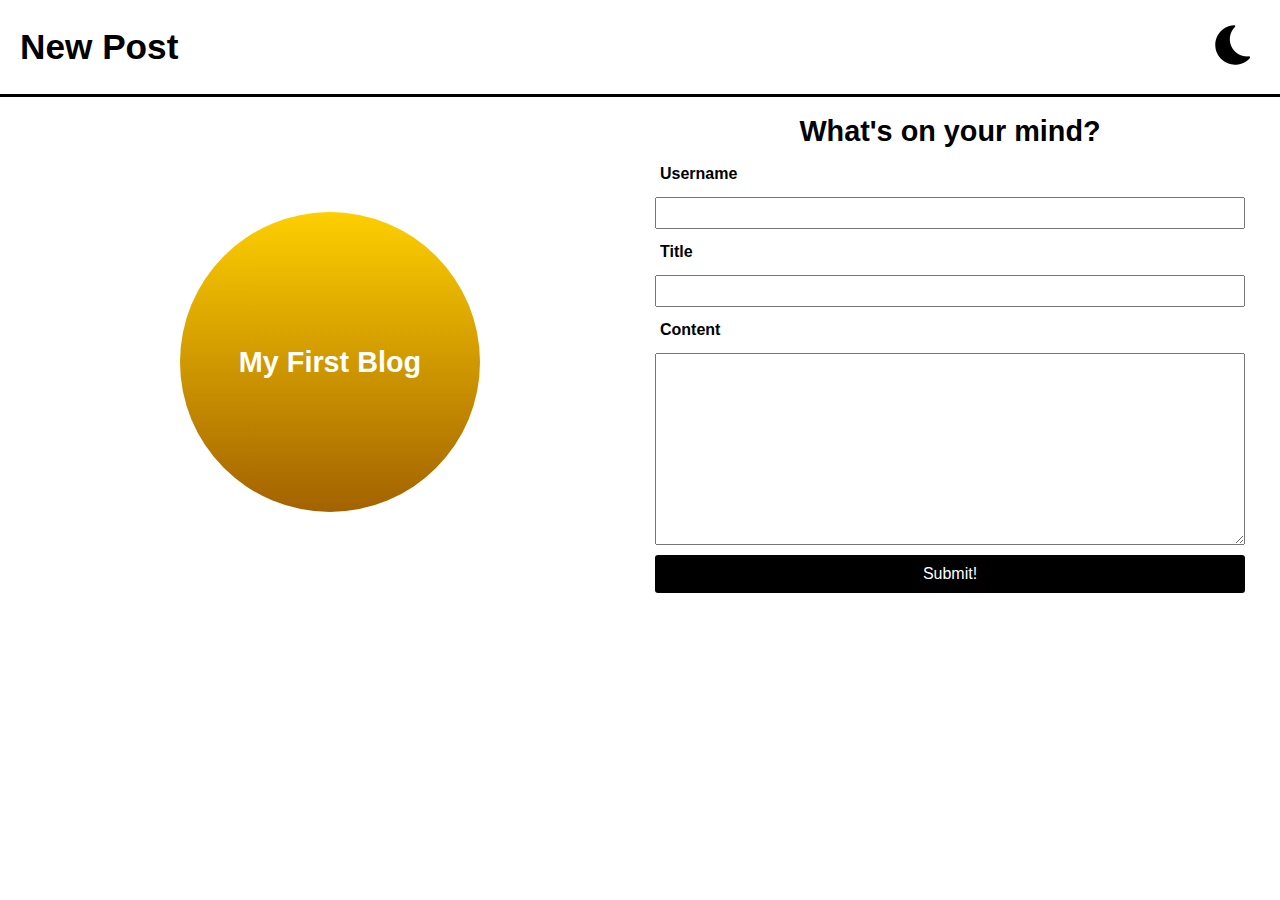
<file: index.html>
<!DOCTYPE html>
<html lang="en">
  <head>
    <meta charset="UTF-8" />
    <meta name="viewport" content="width=device-width, initial-scale=1.0" />
    <title>Personal Blog</title>
    <link rel="stylesheet" href="assets/css/reset.css" />
    <link rel="stylesheet" href="assets/css/style.css" />
    <link rel="stylesheet" href="assets/css/form.css" />
  </head>

  <body class="content">
    <header>
      <h1>New Post</h1>
      <!-- Light and dark mode toggle -->
      <nav>
        <button id="mode-toggle">
          <img src="assets/images/moon.png" alt="Light/Dark Mode Toggle" />
        </button>
      </nav>
    </header>
    <main>
      <!-- Sunset on blog posting page -->
      <div id="sunsetblock">
        <div id="sunset">
          <h2>My First Blog</h2>
        </div>
      </div>
      <div id="inputblock">
        <h2>What's on your mind?</h2>
        <form id="form">
          <!-- Username input for blog post -->
          <label for="author">Username</label>
          <input type="text" name="author" id="author" />
          <!-- Title of blog -->
          <label for="title">Title</label>
          <input type="text" name="title" id="title" />
          <!-- Text area for blog content -->
          <label for="content">Content</label>
          <textarea name="content" id="content" cols="30" rows="10"></textarea>
          <!-- Submit form button -->
          <input
            type="submit"
            value="Submit!"
            class="button"
            id="submit-button"
          />
          <div id="error">Please fill out all fields.</div>
        </form>
      </div>
    </main>
    <!-- JS Scripts -->
    <script src="assets/js/logic.js"></script>
    <script src="assets/js/form.js"></script>
  </body>
</html>
</file>
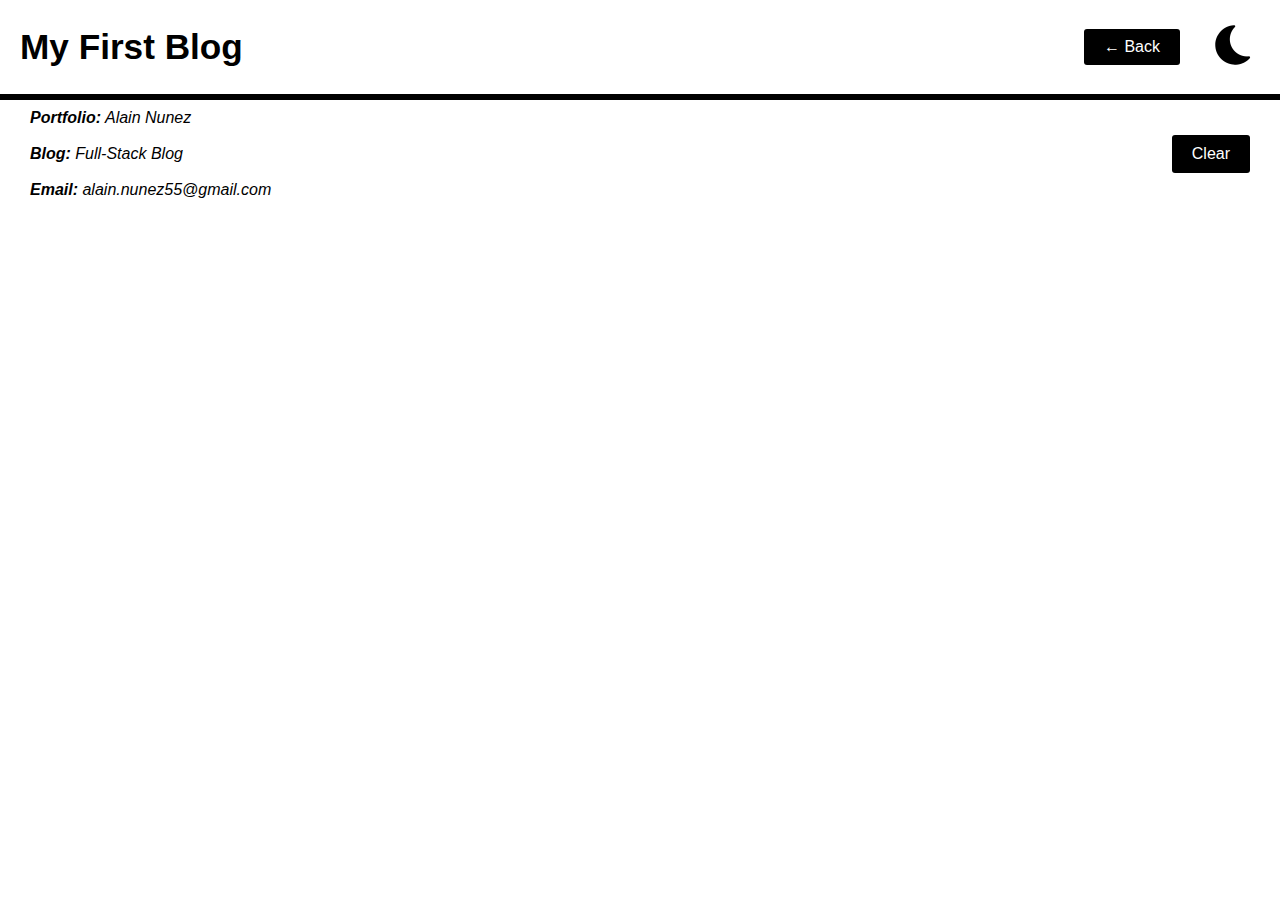
<file: blog.html>
<!DOCTYPE html>
<html lang="en">
  <head>
    <meta charset="UTF-8" />
    <meta name="viewport" content="width=device-width, initial-scale=1.0" />
    <title>Personal Blog</title>
    <link rel="stylesheet" href="assets/css/reset.css" />
    <link rel="stylesheet" href="assets/css/style.css" />
    <link rel="stylesheet" href="assets/css/blog.css" />
  </head>

  <body>
    <header>
      <!-- Heading and Dark Mode toggle -->
      <h1>My First Blog</h1>
      <div id="topbar">
        <a href="index.html" class="button">&larr; Back</a>
        <nav>
          <button id="mode-toggle">
            <img src="assets/images/moon.png" alt="Light/Dark Mode Toggle" />
          </button>
        </nav>
      </div>
    </header>
    <main id="posts">
      <!-- Template to make posts show up in this style (Used in function createPostViaTemplate) -->
      <!-- <div class="post" id="example" style="display: none">
        <h3 class="title">Example</h3>
        <p class="content">Content in here</p>
        <p class="author">Posted by: Example</p>
      </div> -->
    </main>
    <!-- Footer info -->
    <footer>
      <div>
        <p>
          <span>Portfolio:</span>
          <a href="https://superronancraft.github.io/bootcamp-Portfolio/"
            >Alain Nunez
          </a>
        </p>
        <p>
          <span>Blog:</span>
          <a href="index.html">Full-Stack Blog</a>
        </p>
        <p>
          <span>Email:</span>
          <a href="mailto:alain.nunez55@gmail.com">alain.nunez55@gmail.com</a>
        </p>
      </div>
      <button id="clear-button" class="button">Clear</button>
    </footer>
    <!-- JS Scripts -->
    <script src="assets/js/logic.js"></script>
    <script src="assets/js/blog.js"></script>
  </body>
</html>
</file>
<file: assets/css/style.css>
/* Global Style Sheet for both web pages*/
* {
  /* border: 1px solid red; */
  /* margin: 2px; */
}

body {
  transition: background-color 0.5s ease;
}

/* Change element colors to dark mode*/
.dark-mode {
  background-color: #333333;
  color: #ffffff;
  .post {
    border-color: white;
  }
  .title {
    border-color: white;
  }
  header {
    border-color: white;
  }
  footer {
    border-color: white;
  }
  #sunset {
    background: linear-gradient(to bottom, #150075, #4f008f);
  }
  a {
    color: white;
  }
}

header {
  /* border: 3px solid blue; */
  display: flex;
  /*Seperate Heading and Dark Mode toggle*/
  justify-content: space-between;
  align-items: center;
  padding: 20px;
  border-bottom: 3px black solid;
}

button#mode-toggle {
  border: none;
  background: none;
  cursor: pointer;
}

/* Set the mode toggle image to fixed width */
#mode-toggle > img {
  width: 50px;
}

h1 {
  font-size: 220%;
}

h2 {
  font-size: 180%;
}

h3 {
  font-size: 140%;
}

/* All Buttons on Blog and Post pages*/
.button {
  display: inline-block;
  padding: 10px 20px;
  background-color: #000000;
  color: #ffffff;
  text-decoration: none;
  border: none;
  border-radius: 3px;
  cursor: pointer;
  /* margin: 20px; */
}

.button:hover {
  background-color: #929292;
}

footer p {
  padding: 10px 0 10px 30px;
  font-style: italic;
}

footer span {
  font-weight: bold;
}

a {
  text-decoration: none;
  color: black;
}
</file>
<file: assets/css/form.css>
* {
  /* Box element debugging tool*/
  /* border: 2px red solid; */
  /* margin: 5px; */
}

main {
  display: flex;
  text-align: center;
  padding: 20px;
}

main div {
  width: 50%;
}
/* Left block styling */
#sunsetblock {
  display: flex;
  align-items: center; /*Center internal block in available space*/
}

#sunset {
  /* Set the width and height of circle */
  width: 300px;
  height: 300px;
  border-radius: 50%;
  background: linear-gradient(to bottom, #fdcf00, #a36201);
  margin: auto;
  /*Flex box for the "My First Blog" text element*/
  display: flex;
  justify-content: center;
  align-items: center;
  color: white;
}

/* Right post form styling */
#inputblock form {
  display: flex;
  flex-direction: column;
  text-align: left;
  padding: 10px;
  font-weight: bold;
}

.button {
  margin: 5px;
}

label,
input,
textarea {
  margin: 5px;
  padding: 5px;
}

#error {
  display: none;
  text-align: center;
  width: 100%;
  color: red;
}
</file>
<file: assets/css/blog.css>
:root {
  --border: 3px solid black;
}

#topbar {
  display: flex;
  flex-wrap: nowrap;
  align-items: center;
}

.button {
  margin-right: 30px;
}

.post {
  border-radius: 5px;
  margin: 20px;
  border: var(--border);
}

.title {
  border-bottom: var(--border);
  margin: 10px;
}

.content {
  padding-left: 30px;
  padding-bottom: 50px;
  font-style: italic;
  font-weight: bold;
}

.author {
  padding-left: 10px;
  padding-bottom: 5px;
}

footer {
  border-top: var(--border);
  display: flex;
  align-items: center;
  justify-content: space-between;
}
</file>
